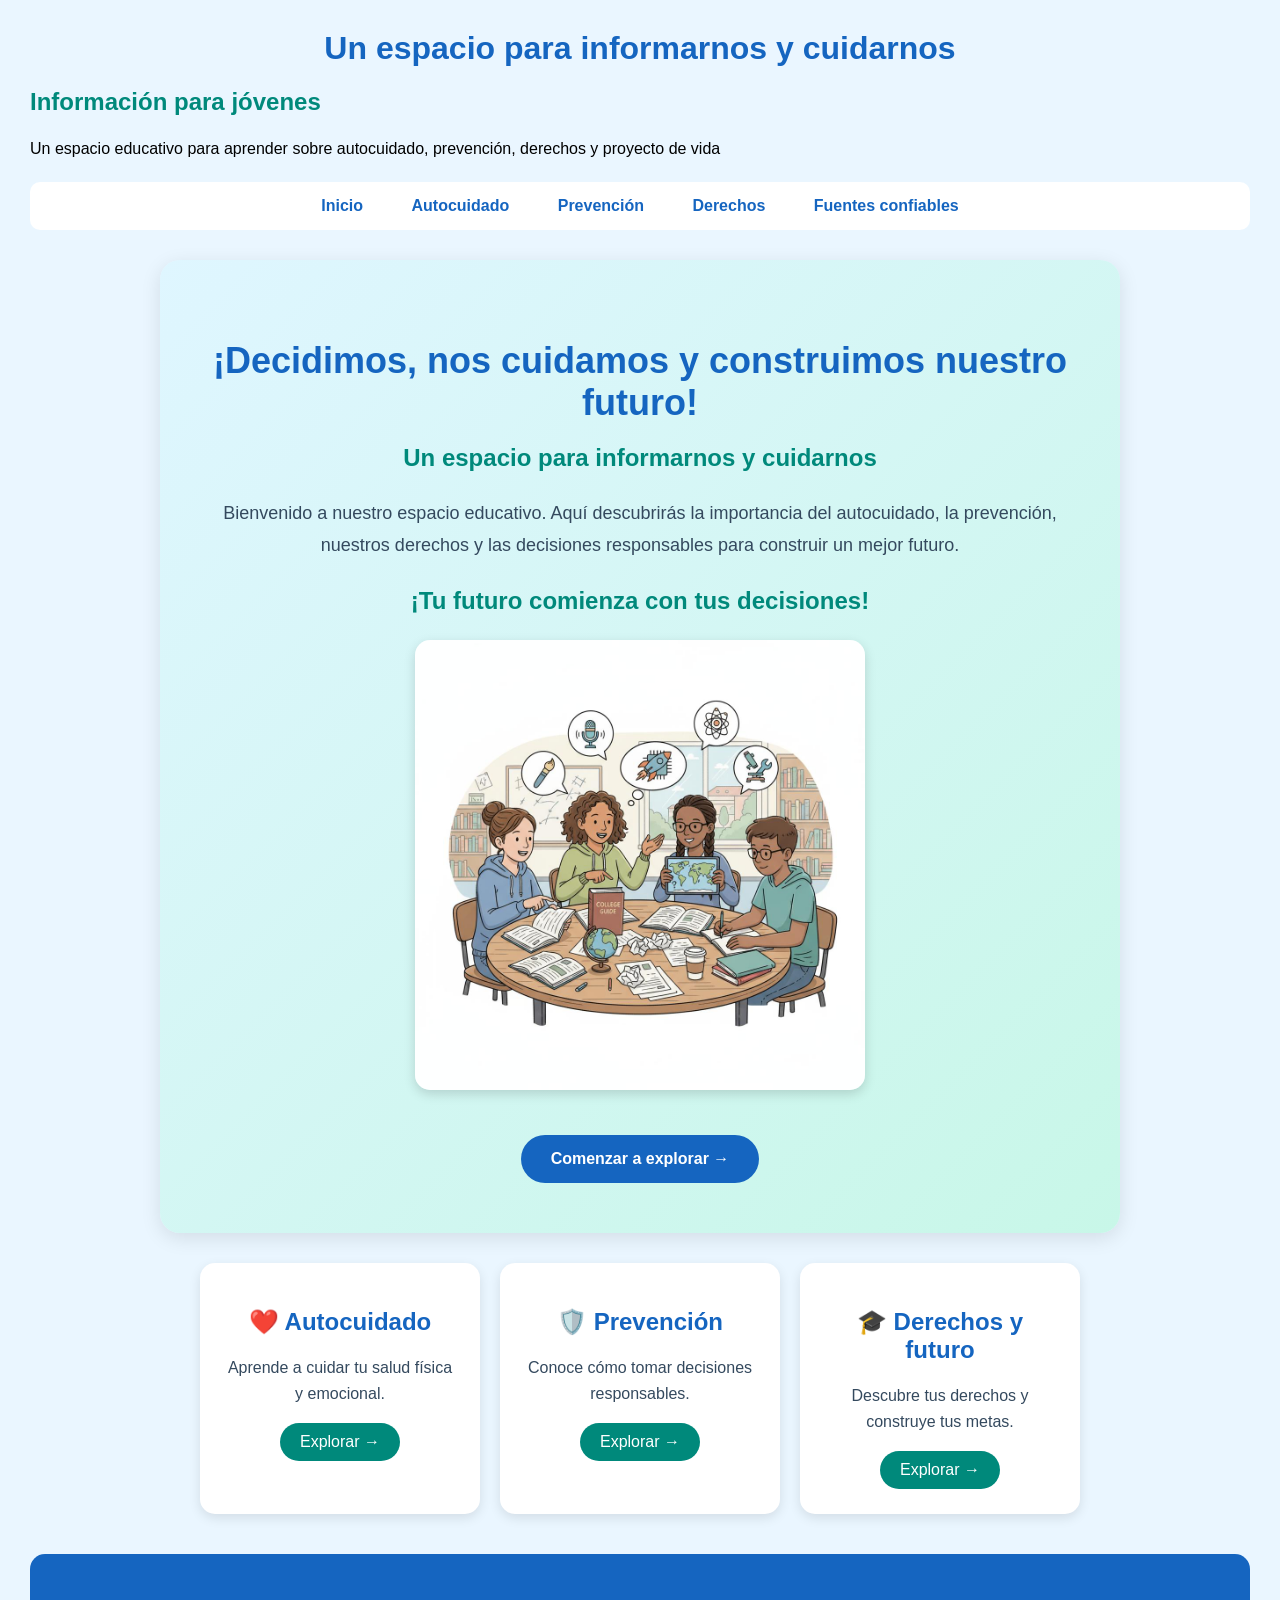
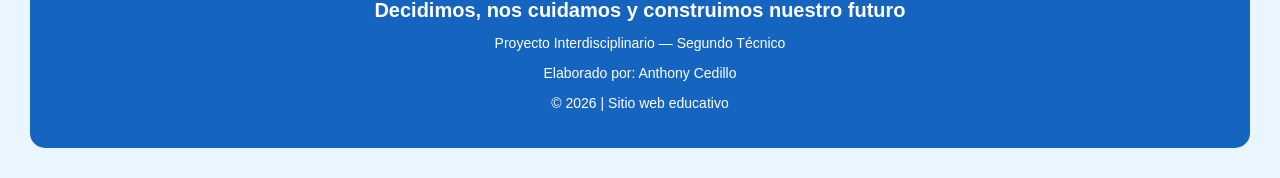
<file: index.html>
<!DOCTYPE html>
<html lang="es">
   <head>
    <meta charset="UTF-8">
    <title>Un espacio para informarnos y cuidarnos</title>
    <link rel="stylesheet" href="estilos.css">
</head>
    <body id="inicio">
        <h1>Un espacio para informarnos y cuidarnos</h1>
        <h2>Información para jóvenes</h2>
       
           <p> Un espacio educativo para aprender sobre autocuidado,
            prevención, derechos y proyecto de vida </p>
<nav>
    <a href="index.html">Inicio</a>
    <a href="autocuidado.html">Autocuidado</a>
    <a href="prevencion.html">Prevención</a>
    <a href="derechos.html">Derechos</a>
    <a href="fuentes.html">Fuentes confiables</a>
</nav>
            
   <section class="bienvenida">

    <h1>¡Decidimos, nos cuidamos y construimos nuestro futuro!</h1>

    <h2>Un espacio para informarnos y cuidarnos</h2>

    <p>
        Bienvenido a nuestro espacio educativo.
        Aquí descubrirás la importancia del autocuidado,
        la prevención, nuestros derechos y las decisiones
        responsables para construir un mejor futuro.
    </p>

    <h2>¡Tu futuro comienza con tus decisiones!</h2>
   <img src="imagenes/portada.jpg"
     width="450"
     alt="Jóvenes construyendo su futuro">

    <a href="autocuidado.html">Comenzar a explorar →</a>

</section>

<div class="contenedor-tarjetas">

    <div class="tarjeta">
        <h2>❤️ Autocuidado</h2>
        <p>Aprende a cuidar tu salud física y emocional.</p>
        <a href="autocuidado.html">Explorar →</a>
    </div>

    <div class="tarjeta">
        <h2>🛡️ Prevención</h2>
        <p>Conoce cómo tomar decisiones responsables.</p>
        <a href="prevencion.html">Explorar →</a>
    </div>

    <div class="tarjeta">
        <h2>🎓 Derechos y futuro</h2>
        <p>Descubre tus derechos y construye tus metas.</p>
        <a href="derechos.html">Explorar →</a>
    </div>

</div>

<footer>
    <h3>Decidimos, nos cuidamos y construimos nuestro futuro</h3>

    <p>Proyecto Interdisciplinario — Segundo Técnico</p>

    <p>Elaborado por: Anthony Cedillo</p>

    <p>© 2026 | Sitio web educativo</p>
</footer>
    </body>
</html>
</file>
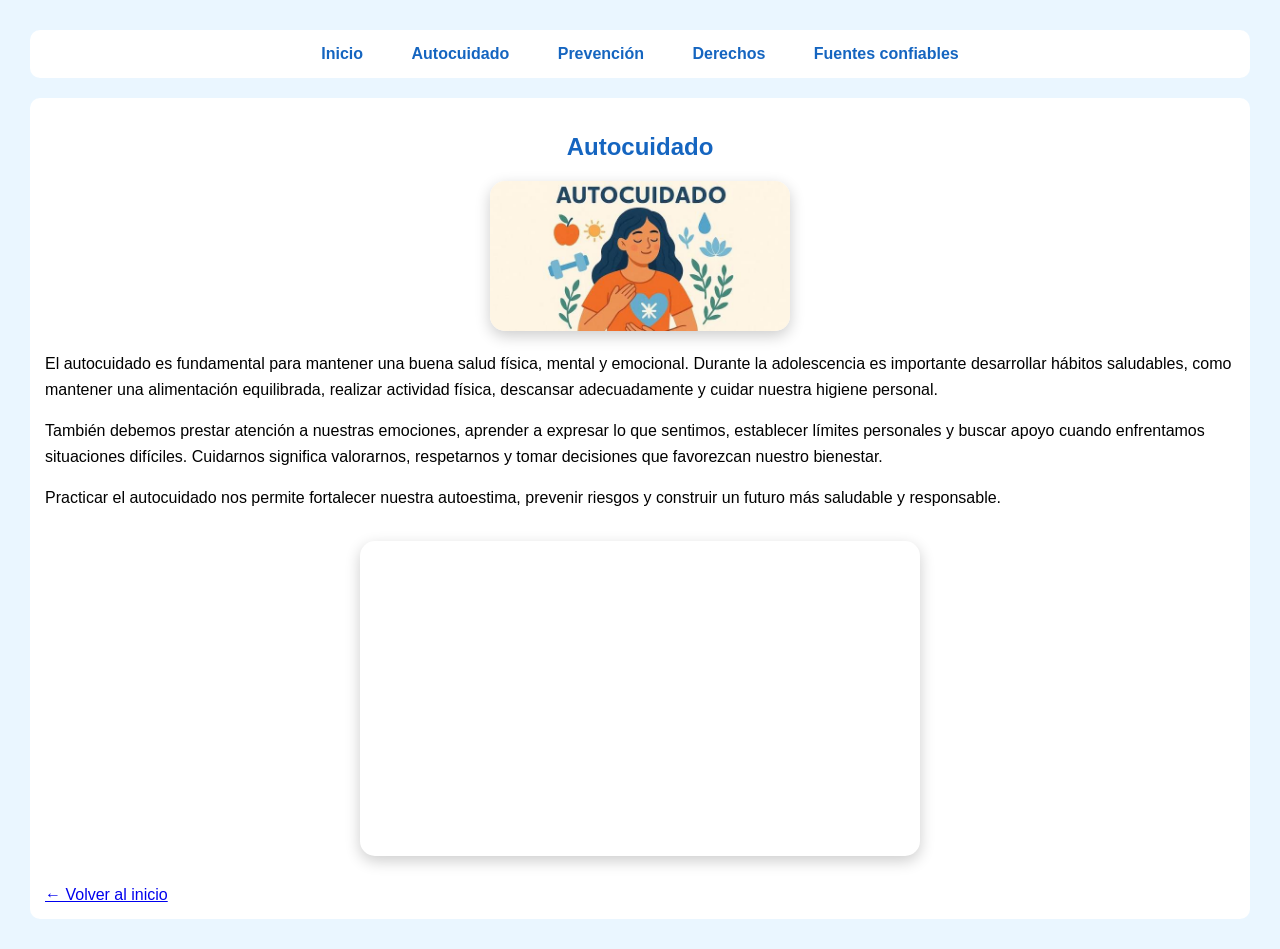
<file: autocuidado.html>
<!DOCTYPE html>
<html lang="es">
<head>
    <meta charset="UTF-8">
    <title>Autocuidado</title>
    <link rel="stylesheet" href="estilos.css">
</head>
<body>
    <nav>
        <a href="index.html">Inicio</a>
        <a href="autocuidado.html">Autocuidado</a>
        <a href="prevencion.html">Prevención</a>
        <a href="derechos.html">Derechos</a>
        <a href="fuentes.html">Fuentes confiables</a>
    </nav>
    <section>
        <h1>Autocuidado</h1>
       <img src="imagenes/autocuidado.jpg" alt="Imagen sobre el autocuidado" width="300">
            
        <p>
    El autocuidado es fundamental para mantener una buena salud física,
    mental y emocional. Durante la adolescencia es importante desarrollar
    hábitos saludables, como mantener una alimentación equilibrada,
    realizar actividad física, descansar adecuadamente y cuidar
    nuestra higiene personal.
</p>

<p>
    También debemos prestar atención a nuestras emociones, aprender
    a expresar lo que sentimos, establecer límites personales y buscar
    apoyo cuando enfrentamos situaciones difíciles. Cuidarnos significa
    valorarnos, respetarnos y tomar decisiones que favorezcan
    nuestro bienestar.
</p>

<p>
    Practicar el autocuidado nos permite fortalecer nuestra autoestima,
    prevenir riesgos y construir un futuro más saludable y responsable.
</p>

<div class="video-contenedor">

    <iframe
        width="560"
        height="315"
        src="https://www.youtube.com/embed/cjkmDOE5pm8"
        title="Video educativo sobre autocuidado"
        allow="accelerometer; autoplay; clipboard-write; encrypted-media; gyroscope; picture-in-picture; web-share"
        referrerpolicy="strict-origin-when-cross-origin"
        allowfullscreen>
    </iframe>

</div>
        <a href="index.html">← Volver al inicio</a>
    </section>
</body>
</html>
</file>
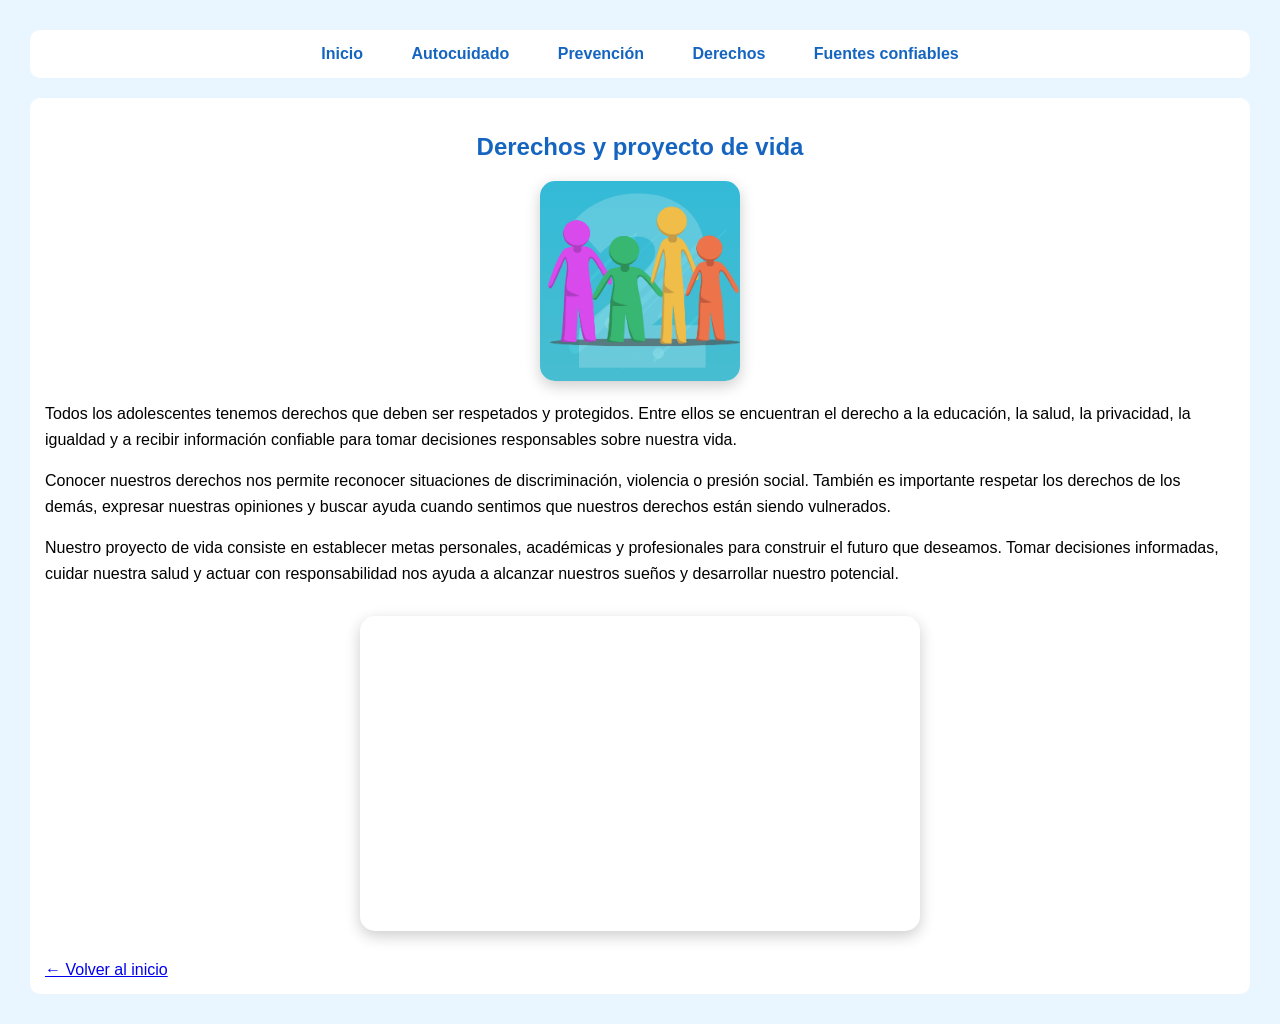
<file: derechos.html>
<!DOCTYPE html>
<html lang="es">
<head>
    <meta charset="UTF-8">
    <title>Derechos y proyecto de vida</title>
    <link rel="stylesheet" href="estilos.css">
</head>
<body>
    <nav>
        <a href="index.html">Inicio</a>
        <a href="autocuidado.html">Autocuidado</a>
        <a href="prevencion.html">Prevención</a>
        <a href="derechos.html">Derechos</a>
        <a href="fuentes.html">Fuentes confiables</a>
    </nav>
    <section>
        <h1>Derechos y proyecto de vida</h1>
       
<img src="imagenes/derechos.png"
     width="200"
     alt="Imagen sobre derechos y proyecto de vida">

       <p>
    Todos los adolescentes tenemos derechos que deben ser
    respetados y protegidos. Entre ellos se encuentran
    el derecho a la educación, la salud, la privacidad,
    la igualdad y a recibir información confiable para
    tomar decisiones responsables sobre nuestra vida.
</p>

<p>
    Conocer nuestros derechos nos permite reconocer
    situaciones de discriminación, violencia o presión
    social. También es importante respetar los derechos
    de los demás, expresar nuestras opiniones y buscar
    ayuda cuando sentimos que nuestros derechos están
    siendo vulnerados.
</p>

<p>
    Nuestro proyecto de vida consiste en establecer
    metas personales, académicas y profesionales para
    construir el futuro que deseamos. Tomar decisiones
    informadas, cuidar nuestra salud y actuar con
    responsabilidad nos ayuda a alcanzar nuestros
    sueños y desarrollar nuestro potencial.
</p>


<div class="video-contenedor">

    <iframe
        width="560"
        height="315"
        src="https://www.youtube.com/embed/oeRFl9oglYM"
        title="Video educativo sobre los derechos"
        allow="accelerometer; autoplay; clipboard-write; encrypted-media; gyroscope; picture-in-picture; web-share"
        referrerpolicy="strict-origin-when-cross-origin"
        allowfullscreen>
    </iframe>

</div>

        <a href="index.html">← Volver al inicio</a>
    </section>
</body>
</html>
</file>
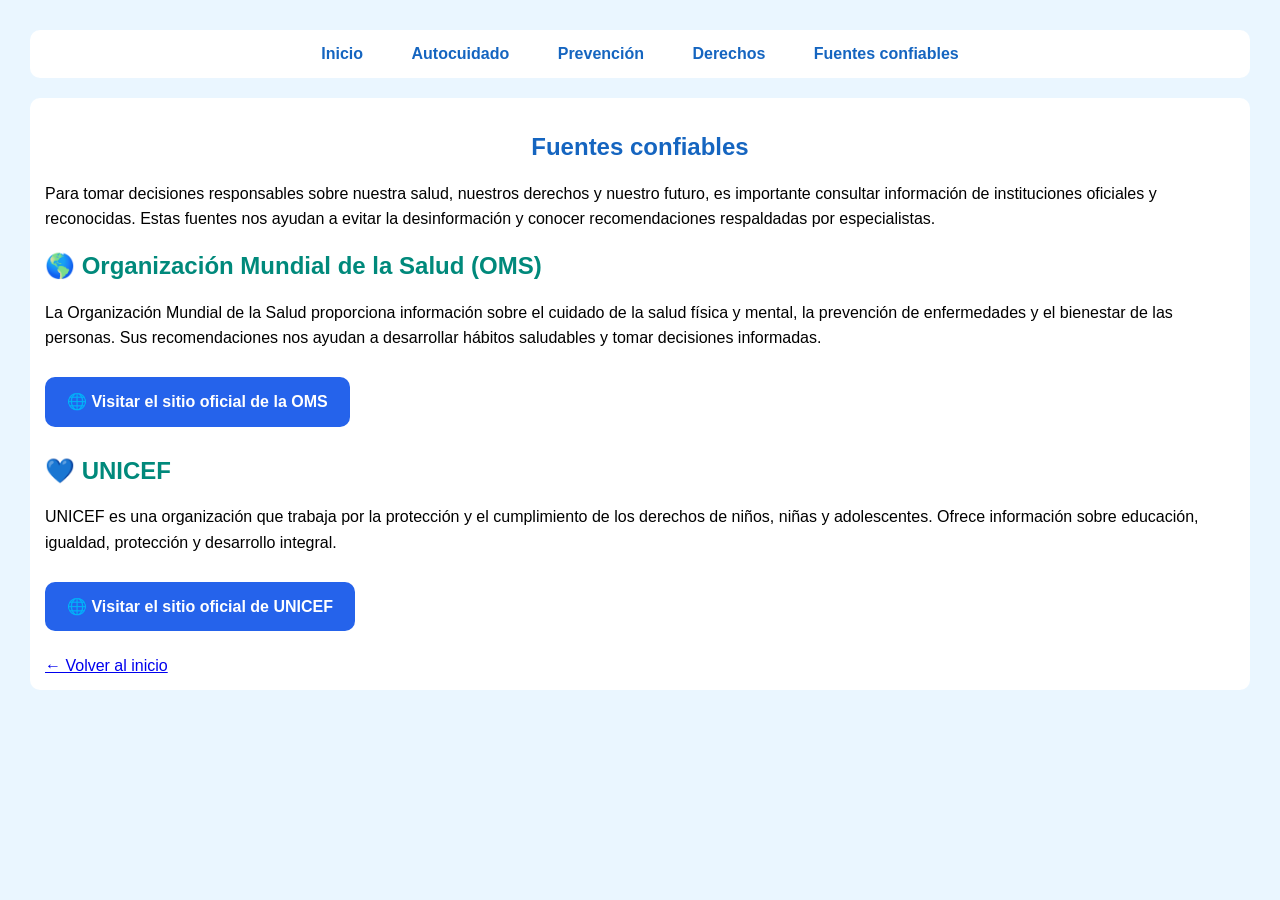
<file: fuentes.html>
<!DOCTYPE html>
<html lang="es">
<head>
    <meta charset="UTF-8">
    <title>Fuentes confiables</title>
    <link rel="stylesheet" href="estilos.css">
</head>
<body>
    <nav>
        <a href="index.html">Inicio</a>
        <a href="autocuidado.html">Autocuidado</a>
        <a href="prevencion.html">Prevención</a>
        <a href="derechos.html">Derechos</a>
        <a href="fuentes.html">Fuentes confiables</a>
    </nav>
    <section>
    <h1>Fuentes confiables</h1>

    <p>
        Para tomar decisiones responsables sobre nuestra salud,
        nuestros derechos y nuestro futuro, es importante consultar
        información de instituciones oficiales y reconocidas.
        Estas fuentes nos ayudan a evitar la desinformación
        y conocer recomendaciones respaldadas por especialistas.
    </p>

    <h2>🌎 Organización Mundial de la Salud (OMS)</h2>

    <p>
        La Organización Mundial de la Salud proporciona información
        sobre el cuidado de la salud física y mental, la prevención
        de enfermedades y el bienestar de las personas.
        Sus recomendaciones nos ayudan a desarrollar hábitos
        saludables y tomar decisiones informadas.
    </p>

    <p>
        <a href="https://www.who.int/es"
           target="_blank"
           rel="noopener noreferrer">
            🌐 Visitar el sitio oficial de la OMS
        </a>
    </p>

    <h2>💙 UNICEF</h2>

    <p>
        UNICEF es una organización que trabaja por la protección
        y el cumplimiento de los derechos de niños, niñas
        y adolescentes. Ofrece información sobre educación,
        igualdad, protección y desarrollo integral.
    </p>

    <p>
        <a href="https://www.unicef.org/es"
           target="_blank"
           rel="noopener noreferrer">
            🌐 Visitar el sitio oficial de UNICEF
        </a>
    </p>

    <a href="index.html">← Volver al inicio</a>
</section>
</body>
</html>
</file>
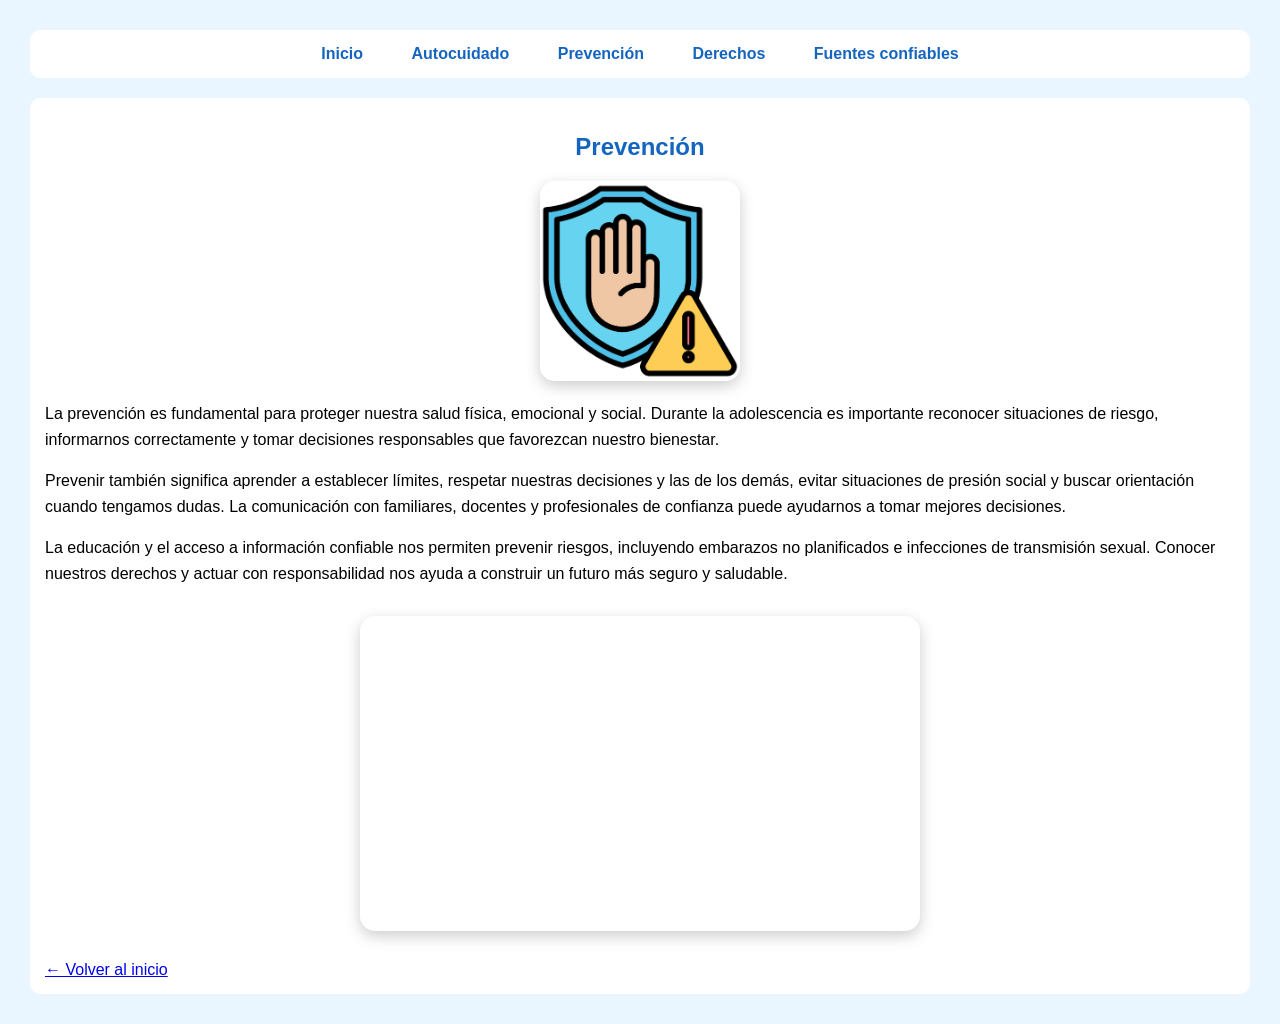
<file: prevencion.html>
<!DOCTYPE html>
<html lang="es">
<head>
    <meta charset="UTF-8">
    <title>Prevención</title>
    <link rel="stylesheet" href="estilos.css">
</head>
<body>
    <nav>
        <a href="index.html">Inicio</a>
        <a href="autocuidado.html">Autocuidado</a>
        <a href="prevencion.html">Prevención</a>
        <a href="derechos.html">Derechos</a>
        <a href="fuentes.html">Fuentes confiables</a>
    </nav>
    <section>
        <h1>Prevención</h1>
        <img src="imagenes/prevencion.png" alt="Imagen sobre prevención" width="200">
             
       <p>
    La prevención es fundamental para proteger nuestra salud física,
    emocional y social. Durante la adolescencia es importante
    reconocer situaciones de riesgo, informarnos correctamente
    y tomar decisiones responsables que favorezcan nuestro bienestar.
</p>

<p>
    Prevenir también significa aprender a establecer límites,
    respetar nuestras decisiones y las de los demás, evitar
    situaciones de presión social y buscar orientación cuando
    tengamos dudas. La comunicación con familiares, docentes
    y profesionales de confianza puede ayudarnos a tomar
    mejores decisiones.
</p>

<p>
    La educación y el acceso a información confiable nos permiten
    prevenir riesgos, incluyendo embarazos no planificados e
    infecciones de transmisión sexual. Conocer nuestros derechos
    y actuar con responsabilidad nos ayuda a construir un
    futuro más seguro y saludable.
</p>

<div class="video-contenedor">

    <iframe
        width="560"
        height="315"
        src="https://www.youtube.com/embed/LxndFZoOQA4"
        title="Video educativo sobre prevención"
        allow="accelerometer; autoplay; clipboard-write; encrypted-media; gyroscope; picture-in-picture; web-share"
        referrerpolicy="strict-origin-when-cross-origin"
        allowfullscreen>
    </iframe>

</div>
        <a href="index.html">← Volver al inicio</a>
    </section>
</body>
</html>
</file>
<file: estilos.css>
body {
    background-color: #eaf6ff;
    font-family: Arial, sans-serif;
    margin: 30px;
}
h1 {
    color: #1565c0;
    text-align: center;
}

h2 {
    color: #00897b;
}

p {
    font-size: 16px;
    line-height: 1.6;
}

section {
    background-color: white;
    padding: 15px;
    margin: 15px 0;
    border-radius: 10px;
}
nav {
    text-align: center;
    background-color: white;
    padding: 15px;
    margin: 20px 0;
    border-radius: 10px;
}

nav a {
    text-decoration: none;
    color: #1565c0;
    font-weight: bold;
    margin: 10px;
    padding: 8px 12px;
}

nav a:hover {
    background-color: #eaf6ff;
    border-radius: 6px;
}

/* DISEÑO DE LA PORTADA */

.bienvenida {
    text-align: center;
    background: linear-gradient(135deg, #dff6ff, #c8f7e8);
    padding: 50px 30px;
    margin: 30px auto;
    border-radius: 20px;
    max-width: 900px;
    box-shadow: 0 5px 20px rgba(0, 0, 0, 0.1);
}

.bienvenida h1 {
    color: #1565c0;
    font-size: 36px;
    margin-bottom: 20px;
}

.bienvenida h2 {
    color: #00897b;
    font-size: 24px;
}

.bienvenida p {
    font-size: 18px;
    line-height: 1.8;
    color: #34495e;
    margin: 25px 0;
}

.bienvenida a {
    display: inline-block;
    background-color: #1565c0;
    color: white;
    padding: 15px 30px;
    margin-top: 20px;
    border-radius: 30px;
    text-decoration: none;
    font-weight: bold;
}

.bienvenida a:hover {
    background-color: #00897b;
    transform: scale(1.05);
}

.bienvenida img {
    display: block;
    margin: 25px auto;
    max-width: 100%;
    border-radius: 15px;
    box-shadow: 0 4px 12px rgba(0, 0, 0, 0.15);
}

/* TARJETAS DE LA PORTADA */

.titulo-tarjetas {
    text-align: center;
    margin-top: 35px;
}

.contenedor-tarjetas {
    display: flex;
    justify-content: center;
    flex-wrap: wrap;
    gap: 20px;
    margin: 30px 0;
}

.tarjeta {
    background-color: white;
    padding: 25px;
    border-radius: 15px;
    width: 230px;
    text-align: center;
    box-shadow: 0 4px 12px rgba(0, 0, 0, 0.1);
}

.tarjeta h2 {
    color: #1565c0;
}

.tarjeta p {
    color: #34495e;
}

.tarjeta a {
    display: inline-block;
    background-color: #00897b;
    color: white;
    padding: 10px 20px;
    border-radius: 20px;
    text-decoration: none;
}

.tarjeta a:hover {
    background-color: #1565c0;
    transform: scale(1.05);
}
/* PIE DE PÁGINA */

footer {
    background-color: #1565c0;
    color: white;
    text-align: center;
    padding: 25px;
    margin-top: 40px;
    border-radius: 15px;
}

footer h3 {
    font-size: 20px;
    margin-bottom: 10px;
}

footer p {
    color: white;
    font-size: 14px;
    margin: 8px 0;
}

/* DISEÑO DE LAS IMÁGENES DE LAS SECCIONES */

section:not(.bienvenida) img {
    display: block;
    margin: 20px auto;
    max-width: 100%;
    height: auto;
    border-radius: 15px;
    box-shadow: 0 5px 15px rgba(0, 0, 0, 0.2);
}
/* DISEÑO DE LOS VIDEOS DEL SITIO WEB */

.video-contenedor {
    display: flex;
    justify-content: center;
    margin: 30px auto;
}

.video-contenedor iframe {
    max-width: 100%;
    border: none;
    border-radius: 15px;
    box-shadow: 0 5px 15px rgba(0, 0, 0, 0.2);
}

/* BOTONES DE FUENTES CONFIABLES */

section a[target="_blank"] {
    display: inline-block;
    background-color: #2563eb;
    color: white;
    padding: 12px 22px;
    border-radius: 10px;
    text-decoration: none;
    font-weight: bold;
    margin: 10px 0;
    transition: 0.3s;
}

section a[target="_blank"]:hover {
    background-color: #1e40af;
    transform: scale(1.05);
}
</file>
